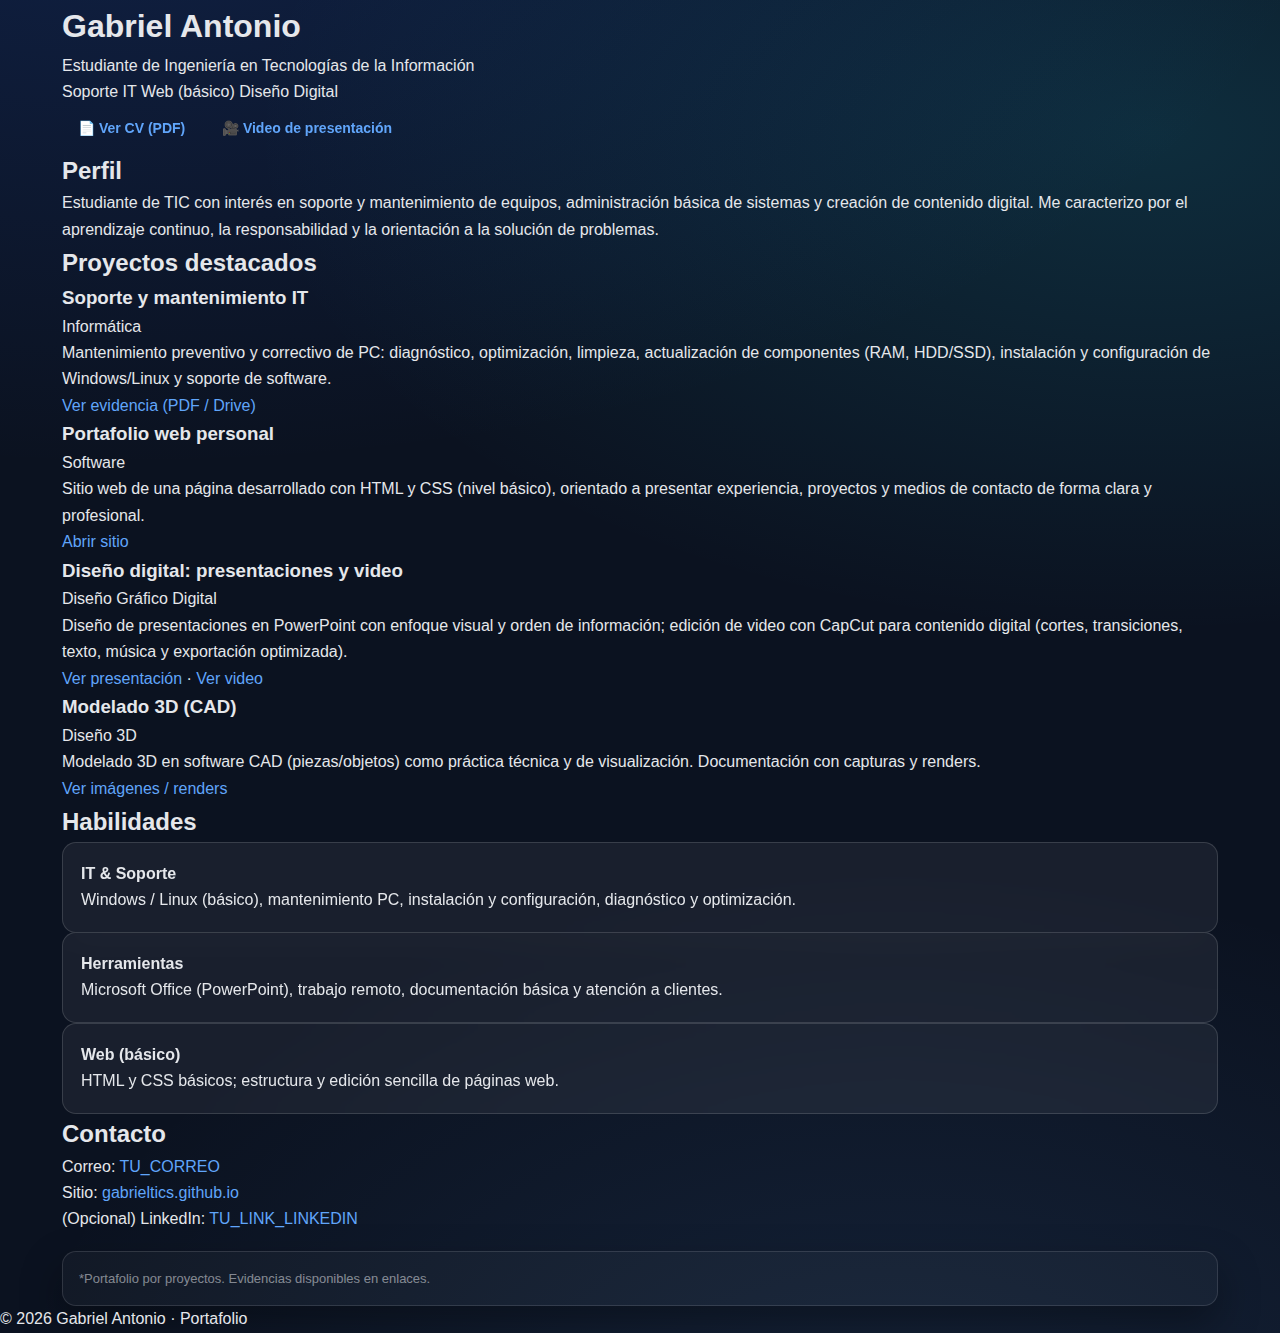
<file: index.html>
<!doctype html>
<html lang="es">
<head>
  <meta charset="utf-8">
  <meta name="viewport" content="width=device-width, initial-scale=1">
  <title>Gabriel Antonio | Portafolio</title>
  <meta name="description" content="Portafolio de Gabriel Antonio. Estudiante de TIC con enfoque en soporte IT, web básico y diseño digital.">
  <link rel="stylesheet" href="style.css">
</head>

<body>

  <header>
    <div class="container">
      <h1>Gabriel Antonio</h1>
      <p class="subtitle">Estudiante de Ingeniería en Tecnologías de la Información</p>
      <div class="pill-row">
        <span class="badge">Soporte IT</span>
        <span class="badge">Web (básico)</span>
        <span class="badge">Diseño Digital</span>
      </div>

      <div class="cta-row">
        <a class="btn" href="TU_LINK_CV_PDF" target="_blank" rel="noopener">📄 Ver CV (PDF)</a>
        <a class="btn btn-outline" href="TU_LINK_VIDEO" target="_blank" rel="noopener">🎥 Video de presentación</a>
      </div>
    </div>
  </header>

  <main class="container">

    <section>
      <h2>Perfil</h2>
      <p>
        Estudiante de TIC con interés en soporte y mantenimiento de equipos, administración básica de sistemas y
        creación de contenido digital. Me caracterizo por el aprendizaje continuo, la responsabilidad y la
        orientación a la solución de problemas.
      </p>
    </section>

    <section>
      <h2>Proyectos destacados</h2>

      <article class="project">
        <div class="project-head">
          <h3>Soporte y mantenimiento IT</h3>
          <span class="tag">Informática</span>
        </div>
        <p>
          Mantenimiento preventivo y correctivo de PC: diagnóstico, optimización, limpieza, actualización de
          componentes (RAM, HDD/SSD), instalación y configuración de Windows/Linux y soporte de software.
        </p>
        <p class="links">
          <a href="TU_LINK_PROYECTO_IT" target="_blank" rel="noopener">Ver evidencia (PDF / Drive)</a>
        </p>
      </article>

      <article class="project">
        <div class="project-head">
          <h3>Portafolio web personal</h3>
          <span class="tag">Software</span>
        </div>
        <p>
          Sitio web de una página desarrollado con HTML y CSS (nivel básico), orientado a presentar experiencia,
          proyectos y medios de contacto de forma clara y profesional.
        </p>
        <p class="links">
          <a href="https://gabrieltics.github.io" target="_blank" rel="noopener">Abrir sitio</a>
        </p>
      </article>

      <article class="project">
        <div class="project-head">
          <h3>Diseño digital: presentaciones y video</h3>
          <span class="tag">Diseño Gráfico Digital</span>
        </div>
        <p>
          Diseño de presentaciones en PowerPoint con enfoque visual y orden de información; edición de video con
          CapCut para contenido digital (cortes, transiciones, texto, música y exportación optimizada).
        </p>
        <p class="links">
          <a href="TU_LINK_PRESENTACION" target="_blank" rel="noopener">Ver presentación</a> ·
          <a href="TU_LINK_VIDEO_CAPCUT" target="_blank" rel="noopener">Ver video</a>
        </p>
      </article>

      <article class="project">
        <div class="project-head">
          <h3>Modelado 3D (CAD)</h3>
          <span class="tag">Diseño 3D</span>
        </div>
        <p>
          Modelado 3D en software CAD (piezas/objetos) como práctica técnica y de visualización. Documentación con
          capturas y renders.
        </p>
        <p class="links">
          <a href="TU_LINK_3D" target="_blank" rel="noopener">Ver imágenes / renders</a>
        </p>
      </article>

    </section>

    <section>
      <h2>Habilidades</h2>
      <div class="grid">
        <div class="card">
          <h4>IT & Soporte</h4>
          <p>Windows / Linux (básico), mantenimiento PC, instalación y configuración, diagnóstico y optimización.</p>
        </div>
        <div class="card">
          <h4>Herramientas</h4>
          <p>Microsoft Office (PowerPoint), trabajo remoto, documentación básica y atención a clientes.</p>
        </div>
        <div class="card">
          <h4>Web (básico)</h4>
          <p>HTML y CSS básicos; estructura y edición sencilla de páginas web.</p>
        </div>
      </div>
    </section>

    <section>
      <h2>Contacto</h2>
      <p>
        Correo: <a href="mailto:TU_CORREO">TU_CORREO</a><br>
        Sitio: <a href="https://gabrieltics.github.io" target="_blank" rel="noopener">gabrieltics.github.io</a><br>
        (Opcional) LinkedIn: <a href="TU_LINK_LINKEDIN" target="_blank" rel="noopener">TU_LINK_LINKEDIN</a>
      </p>
      <p class="note">
        *Portafolio por proyectos. Evidencias disponibles en enlaces.
      </p>
    </section>

  </main>

  <footer>
    <p>© 2026 Gabriel Antonio · Portafolio</p>
  </footer>

</body>
</html>
</file>
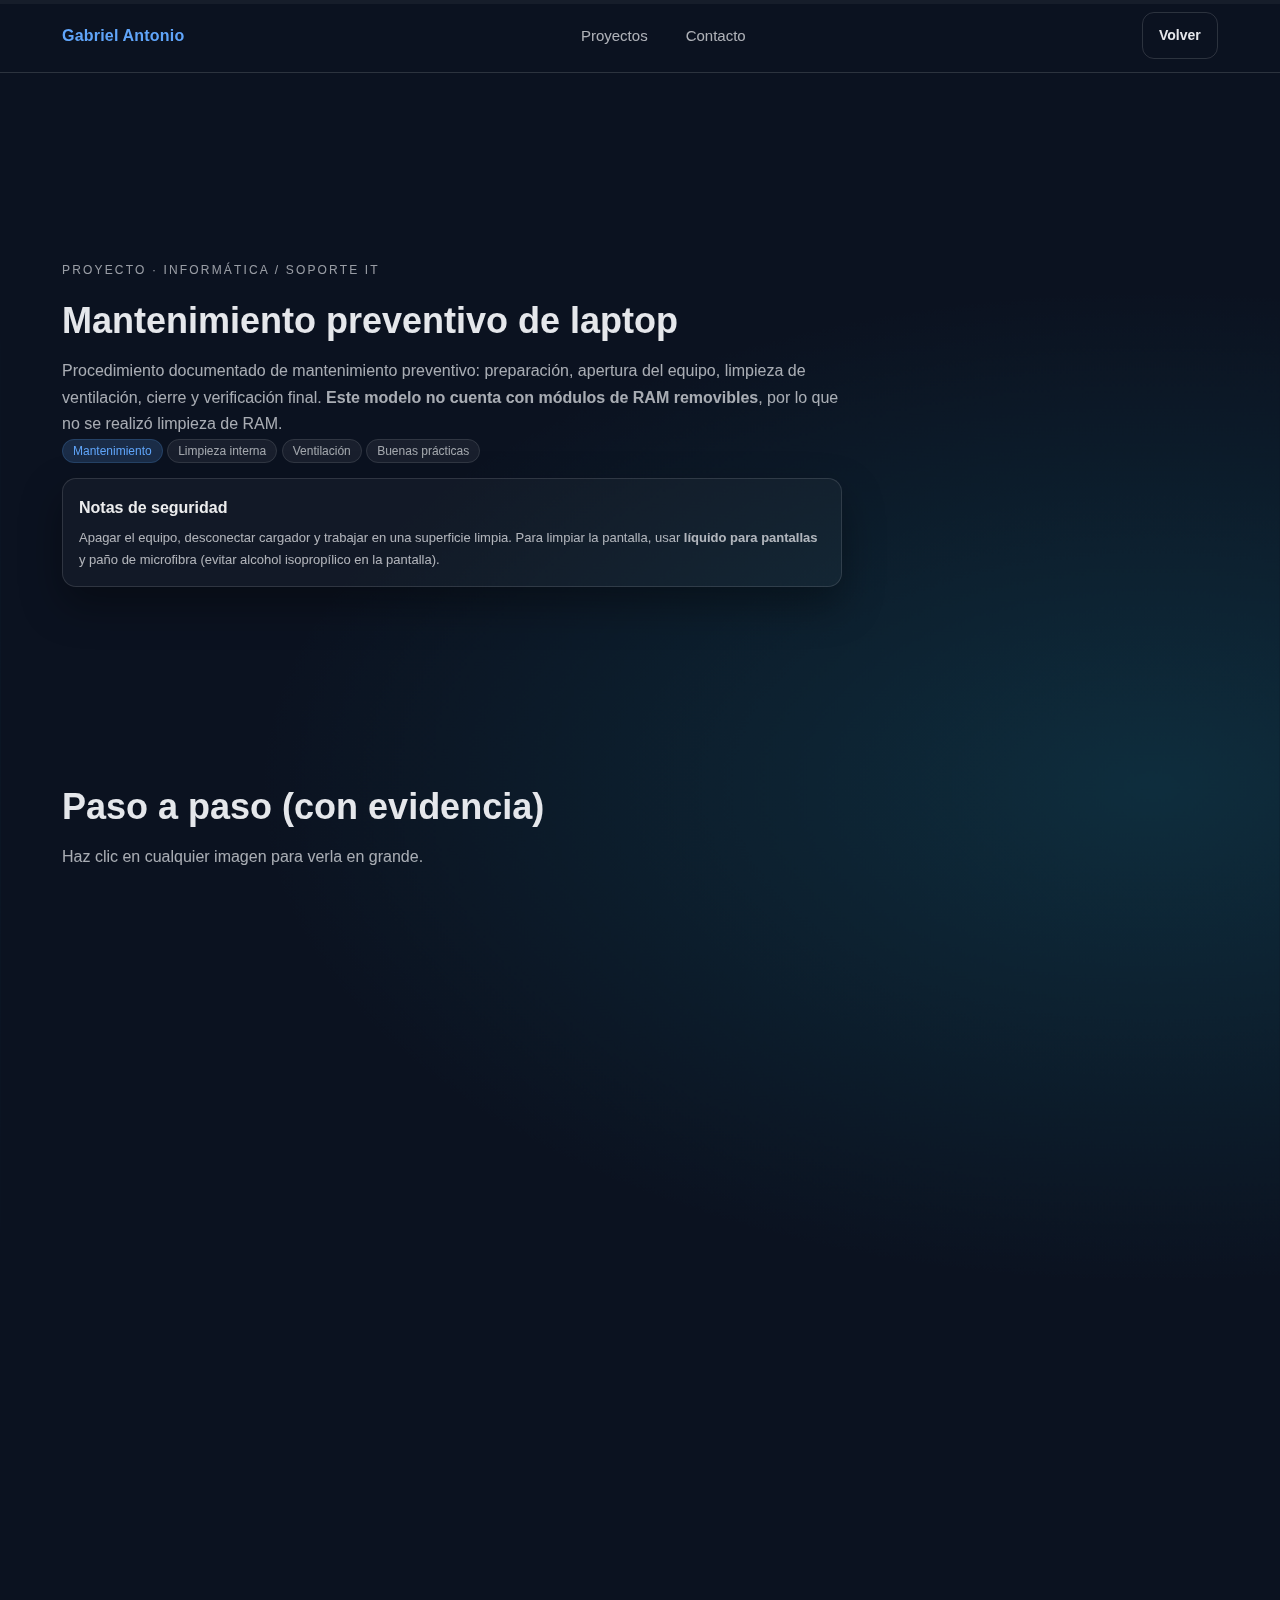
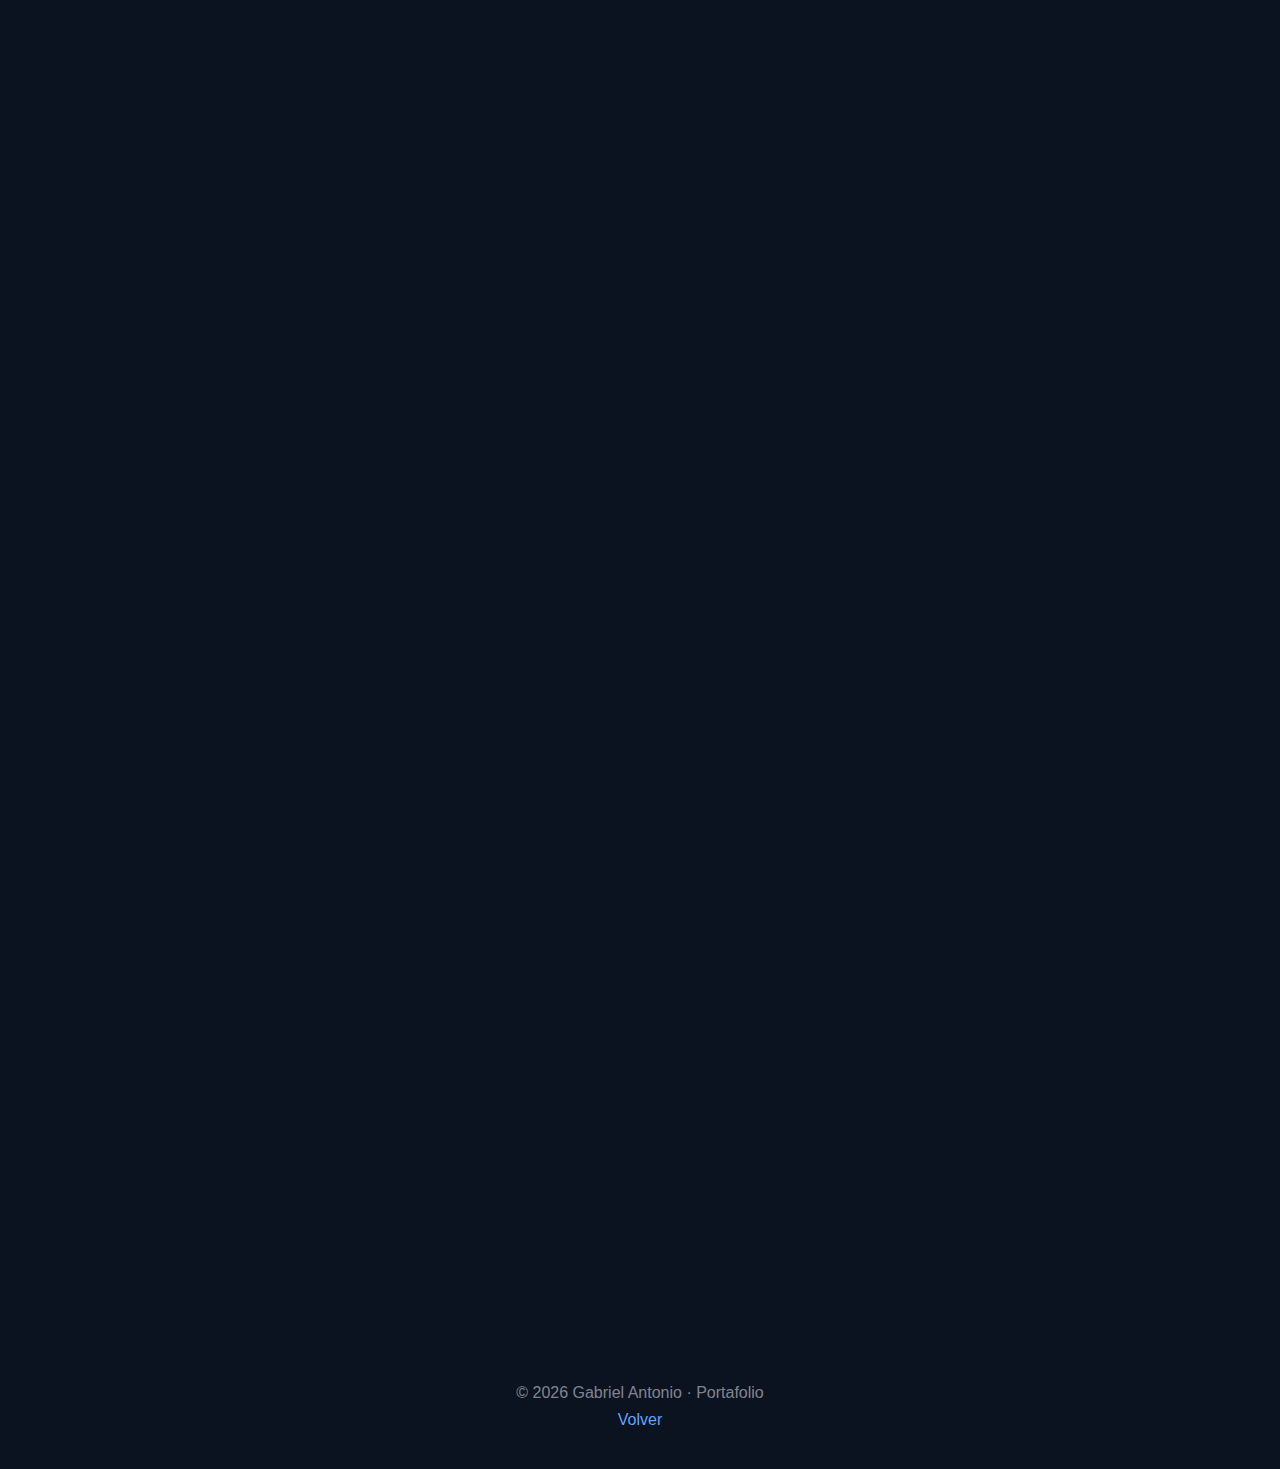
<file: mantenimiento.html>
<!doctype html>
<html lang="es">
<head>
  <meta charset="utf-8">
  <meta name="viewport" content="width=device-width, initial-scale=1">
  <title>Mantenimiento | Gabriel Antonio</title>
  <meta name="description" content="Mantenimiento preventivo de laptop: desmontaje, limpieza de ventilación y verificación final." />
  <link rel="stylesheet" href="style.css">
</head>

<body>

  <!-- NAV -->
  <header class="nav">
    <div class="container nav__inner">
      <a class="brand" href="index.html">Gabriel Antonio</a>
      <nav class="nav__links">
        <a href="index.html#proyectos">Proyectos</a>
        <a href="index.html#contacto">Contacto</a>
      </nav>
      <div class="nav__cta">
        <a class="btn btn--ghost" href="index.html">Volver</a>
      </div>
    </div>
    <div class="scroll-progress" aria-hidden="true">
      <div class="scroll-progress__bar"></div>
    </div>
  </header>

  <main class="container page">

    <!-- HEAD -->
    <section class="section">
      <div class="section__head reveal">
        <p class="kicker">PROYECTO · INFORMÁTICA / SOPORTE IT</p>
        <h1 class="section__title">Mantenimiento preventivo de laptop</h1>
        <p class="section__subtitle">
          Procedimiento documentado de mantenimiento preventivo: preparación, apertura del equipo, limpieza de ventilación,
          cierre y verificación final. <strong>Este modelo no cuenta con módulos de RAM removibles</strong>, por lo que no se realizó limpieza de RAM.
        </p>

        <div class="chips">
          <span class="pill">Mantenimiento</span>
          <span class="pill pill--soft">Limpieza interna</span>
          <span class="pill pill--soft">Ventilación</span>
          <span class="pill pill--soft">Buenas prácticas</span>
        </div>

        <div class="note reveal" style="margin-top:14px;">
          <h3 class="note__title">Notas de seguridad</h3>
          <p class="note__text">
            Apagar el equipo, desconectar cargador y trabajar en una superficie limpia.
            Para limpiar la pantalla, usar <strong>líquido para pantallas</strong> y paño de microfibra (evitar alcohol isopropílico en la pantalla).
          </p>
        </div>
      </div>
    </section>

    <!-- PASOS -->
    <section class="section" id="pasos">
      <div class="section__head reveal">
        <h2 class="section__title">Paso a paso (con evidencia)</h2>
        <p class="section__subtitle">Haz clic en cualquier imagen para verla en grande.</p>
      </div>

      <div class="steps">

  <!-- 1 -->
  <article class="step reveal">
    <div class="step__media">
      <img src="assets/mantenimiento/materiales.jpg" alt="Paso 1: Materiales" loading="lazy" data-lightbox>
    </div>
    <div class="step__content">
      <h3 class="step__title">1) Materiales</h3>
      <p class="step__text">
        Se preparan herramientas básicas para el mantenimiento: kit de destornilladores de precisión,
        brocha para remover polvo, paño y líquido para pantallas. Esto permite trabajar con orden y evitar daños.
      </p>
    </div>
  </article>

  <!-- 2 -->
  <article class="step reveal">
    <div class="step__media">
      <img src="assets/mantenimiento/tornillos.jpg" alt="Paso 2: Identificación de tornillos" loading="lazy" data-lightbox>
    </div>
    <div class="step__content">
      <h3 class="step__title">2) Identificar tornillos</h3>
      <p class="step__text">
        Se revisa la parte inferior para ubicar todos los tornillos y asegurar que se retiren correctamente.
        Esto evita forzar la tapa o dañar el chasis.
      </p>
    </div>
  </article>

  <!-- 3 -->
  <article class="step reveal">
    <div class="step__media">
      <img src="assets/mantenimiento/destornillar-tornillos.jpg" alt="Paso 3: Destornillar" loading="lazy" data-lightbox>
    </div>
    <div class="step__content">
      <h3 class="step__title">3) Destornillar</h3>
      <p class="step__text">
        Se retiran los tornillos utilizando la punta adecuada para no barrerlos. Se recomienda organizar la tornillería
        para facilitar el armado al final.
      </p>
    </div>
  </article>

  <!-- 4 -->
  <article class="step reveal">
    <div class="step__media">
      <img src="assets/mantenimiento/quitar-tapa.jpg" alt="Paso 4: Quitar tapa" loading="lazy" data-lightbox>
    </div>
    <div class="step__content">
      <h3 class="step__title">4) Retirar la tapa</h3>
      <p class="step__text">
        Una vez retirada la tornillería, se separa la tapa inferior con cuidado para acceder a los componentes internos.
        Se evita usar fuerza excesiva para no romper pestañas.
      </p>
    </div>
  </article>

  <!-- 5 -->
  <article class="step reveal">
    <div class="step__media">
      <img src="assets/mantenimiento/limpiar-ventiladores.jpg" alt="Paso 5: Limpiar ventiladores" loading="lazy" data-lightbox>
    </div>
    <div class="step__content">
      <h3 class="step__title">5) Limpiar ventiladores</h3>
      <p class="step__text">
        Se limpia cuidadosamente el ventilador y zona de ventilación con brocha para remover polvo acumulado.
        Esto ayuda a mantener temperaturas estables y reducir ruido.
      </p>
    </div>
  </article>

  <!-- 6 -->
  <article class="step reveal">
    <div class="step__media">
      <img src="assets/mantenimiento/tapar.jpg" alt="Paso 6: Cerrar el equipo" loading="lazy" data-lightbox>
    </div>
    <div class="step__content">
      <h3 class="step__title">6) Cerrar y asegurar</h3>
      <p class="step__text">
        Se coloca nuevamente la tapa inferior y se reinstalan los tornillos. Se recomienda apretar de forma uniforme
        sin excederse, para evitar dañar roscas.
      </p>
    </div>
  </article>

  <!-- 7 -->
  <article class="step reveal">
    <div class="step__media">
      <img src="assets/mantenimiento/limpiar-pantalla.jpg" alt="Paso 7: Limpieza de pantalla y prueba final" loading="lazy" data-lightbox>
    </div>
    <div class="step__content">
      <h3 class="step__title">7) Limpieza de pantalla + prueba final</h3>
      <p class="step__text">
        Se limpia la pantalla con líquido especializado para pantallas y paño de microfibra (sin alcohol isopropílico).
        Finalmente, se enciende el equipo para verificar que todo funcione correctamente.
      </p>
    </div>
  </article>

</div>


      <div class="note reveal" style="margin-top:18px;">
        <h3 class="note__title">Resultado</h3>
        <p class="note__text">
          Se realizó mantenimiento preventivo enfocado en limpieza interna de ventilación y revisión general.
          Tras el armado, se comprobó el encendido y funcionamiento correcto del equipo.
        </p>
      </div>
    </section>

    <!-- CTA -->
    <section class="section section--tight">
      <div class="cta reveal">
        <div>
          <h2>Soporte y mantenimiento IT</h2>
          <p>Puedo apoyar con limpieza preventiva, diagnóstico básico y optimización.</p>
        </div>
        <div class="cta__actions">
          <a class="btn btn--primary" href="index.html#contacto">Contactarme</a>
          <a class="btn btn--ghost" href="index.html#proyectos">Ver más proyectos</a>
        </div>
      </div>
    </section>

  </main>

  <!-- LIGHTBOX -->
  <div id="lightbox" class="lightbox" aria-hidden="true">
    <button id="lightboxClose" class="lightbox__close" aria-label="Cerrar">✕</button>
    <img id="lightboxImg" class="lightbox__img" alt="">
    <div id="lightboxCaption" class="lightbox__caption"></div>
  </div>

  <footer class="footer">
    <div class="container footer__inner">
      <p>© <span id="year"></span> Gabriel Antonio · Portafolio</p>
      <a class="link" href="index.html">Volver</a>
    </div>
  </footer>

  <script src="app.js"></script>
</body>
</html>
</file>
<file: style.css>
/* =========================
   RESET + VARIABLES
========================= */
:root{
  --bg:#0b1220;
  --panel:rgba(255,255,255,.06);
  --border:rgba(255,255,255,.14);
  --text:#e5e7eb;
  --muted:#9ca3af;

  --accent:#60a5fa;
  --accent2:#22d3ee;
  --accentStrong:#2563eb;

  --radius:14px;
  --blur:14px;

  --shadow: 0 18px 40px rgba(0,0,0,.35);
  --shadowSoft: 0 10px 28px rgba(0,0,0,.25);
}

*{ box-sizing:border-box; margin:0; padding:0; }
html{ scroll-behavior:smooth; }

body{
  font-family:"Inter","Segoe UI",Roboto,Arial,sans-serif;
  background:
    radial-gradient(1200px 600px at 10% -10%, rgba(37,99,235,.18), transparent),
    radial-gradient(900px 500px at 90% 10%, rgba(34,211,238,.14), transparent),
    radial-gradient(900px 600px at 70% 110%, rgba(96,165,250,.12), transparent),
    var(--bg);
  color:var(--text);
  line-height:1.65;
  overflow-x:hidden;
}

a{ color:var(--accent); text-decoration:none; }
a:hover{ text-decoration:underline; }

/* =========================
   SCROLL PROGRESS (JS)
========================= */
.scroll-progress{
  position:fixed;
  top:0;
  left:0;
  width:100%;
  height:4px;
  z-index:50;
  background: rgba(255,255,255,.05);
}

.scroll-progress__bar{
  width:0%;
  height:100%;
  background: linear-gradient(90deg, var(--accent), var(--accent2), var(--accentStrong));
  box-shadow: 0 0 18px rgba(96,165,250,.55);
}

/* =========================
   LIGHTBOX (JS)
========================= */
.lightbox{
  position:fixed;
  inset:0;
  z-index:60;
  background: rgba(0,0,0,.72);
  display:none;
  align-items:center;
  justify-content:center;
  padding: 28px;
}

.lightbox.is-open{
  display:flex;
}

.lightbox__img{
  max-width: min(1100px, 92vw);
  max-height: 80vh;
  border-radius: 16px;
  border: 1px solid rgba(255,255,255,.16);
  box-shadow: 0 30px 80px rgba(0,0,0,.55);
}

.lightbox__caption{
  position: absolute;
  bottom: 18px;
  left: 50%;
  transform: translateX(-50%);
  max-width: 92vw;
  text-align:center;
  color: rgba(229,231,235,.9);
  font-size: 14px;
  background: rgba(11,18,32,.55);
  border: 1px solid rgba(255,255,255,.12);
  padding: 8px 12px;
  border-radius: 999px;
  backdrop-filter: blur(var(--blur));
}

.lightbox__close{
  position:absolute;
  top: 18px;
  right: 18px;
  width: 44px;
  height: 44px;
  border-radius: 999px;
  border: 1px solid rgba(255,255,255,.18);
  background: rgba(11,18,32,.6);
  color: #fff;
  font-size: 18px;
  cursor:pointer;
  backdrop-filter: blur(var(--blur));
}

.lightbox__close:hover{
  background: rgba(255,255,255,.08);
}

/* =========================
   BACKGROUND FX
========================= */
.bg{
  position:fixed;
  inset:0;
  z-index:-1;
  pointer-events:none;
}

.bg__grid{
  position:absolute;
  inset:0;
  background-image:
    linear-gradient(to right, rgba(255,255,255,.045) 1px, transparent 1px),
    linear-gradient(to bottom, rgba(255,255,255,.045) 1px, transparent 1px);
  background-size:64px 64px;
  mask-image: radial-gradient(circle at center, black 55%, transparent 80%);
  opacity:.7;
}

.bg__blob{
  position:absolute;
  width:440px;
  height:440px;
  filter:blur(90px);
  opacity:.35;
  animation:float 18s ease-in-out infinite;
}

.bg__blob--a{
  background:var(--accentStrong);
  top:-140px;
  left:-140px;
}

.bg__blob--b{
  background:var(--accent2);
  bottom:-160px;
  right:-160px;
  animation-delay:-7s;
}

@keyframes float{
  0%,100%{ transform:translate(0,0) scale(1); }
  50%{ transform:translate(30px,-45px) scale(1.05); }
}

/* =========================
   LAYOUT
========================= */
.container{
  max-width:1200px;
  margin:0 auto;
  padding:0 22px;
}

/* =========================
   NAV
========================= */
.nav{
  position:sticky;
  top:0;
  z-index:20;
  backdrop-filter: blur(var(--blur));
  background: rgba(11,18,32,.72);
  border-bottom:1px solid var(--border);
}

.nav__inner{
  display:flex;
  align-items:center;
  justify-content:space-between;
  height:72px;
  gap:18px;
}

.brand{
  display:flex;
  align-items:center;
  gap:10px;
  font-weight:900;
  letter-spacing:.2px;
}

.brand__mark{
  width:38px;
  height:38px;
  border-radius:12px;
  background: linear-gradient(135deg, var(--accent), var(--accentStrong));
  display:grid;
  place-items:center;
  color:#fff;
  box-shadow: 0 10px 24px rgba(37,99,235,.25);
}

.brand__text{ color:var(--text); }

.nav__links{
  display:flex;
  align-items:center;
  gap:18px;
}

.nav__links a{
  font-size:15px;
  color:rgba(229,231,235,.75);
  transition:color .25s ease, transform .25s ease;
  padding: 8px 10px;
  border-radius: 10px;
}

.nav__links a:hover{
  color:var(--text);
  text-decoration:none;
  background: rgba(255,255,255,.06);
}

/* activo (JS) */
.nav__links a.is-active{
  color: var(--text);
  background: rgba(96,165,250,.14);
  border: 1px solid rgba(96,165,250,.22);
}

.nav__cta{
  display:flex;
  align-items:center;
  gap:10px;
}

/* =========================
   BUTTONS
========================= */
.btn{
  display:inline-flex;
  align-items:center;
  justify-content:center;
  gap:6px;
  padding:11px 16px;
  border-radius:12px;
  font-weight:800;
  font-size:14px;
  transition: transform .25s ease, box-shadow .25s ease, background .25s ease, border-color .25s ease;
  will-change: transform;
}

.btn--primary{
  background: linear-gradient(135deg, var(--accent), var(--accentStrong));
  color:#fff;
}

.btn--primary:hover{
  transform: translateY(-2px);
  box-shadow: 0 14px 32px rgba(37,99,235,.38);
  text-decoration:none;
}

.btn--ghost{
  background: transparent;
  border: 1px solid var(--border);
  color: var(--text);
}

.btn--ghost:hover{
  background: var(--panel);
  transform: translateY(-2px);
  box-shadow: var(--shadowSoft);
  text-decoration:none;
}

.sep{ color: rgba(229,231,235,.5); }

/* =========================
   HERO
========================= */
.hero{
  display:grid;
  grid-template-columns: 1.15fr .85fr;
  gap:44px;
  padding: 92px 0 68px;
  align-items:center;
}

.kicker{
  text-transform:uppercase;
  font-size:13px;
  letter-spacing:1.4px;
  color: var(--accent);
  margin-bottom:10px;
}

.hero__title{
  font-size:48px;
  line-height:1.1;
  margin-bottom:18px;
}

.hero__titleAccent{
  display:block;
  color: var(--accent);
}

.hero__subtitle{
  color: rgba(229,231,235,.75);
  max-width: 650px;
  margin-bottom:22px;
}

.hero__badges{
  display:flex;
  flex-wrap:wrap;
  gap:10px;
  margin-bottom:20px;
}

.chip{
  padding:7px 14px;
  border-radius:999px;
  background: var(--panel);
  border: 1px solid var(--border);
  font-size:13px;
}

.hero__actions{
  display:flex;
  flex-wrap: wrap;
  gap:14px;
  margin-bottom: 18px;
}

.hero__mini{
  display:grid;
  grid-template-columns: 1fr 1fr;
  gap: 14px;
  margin-top: 6px;
}

.mini{
  background: rgba(255,255,255,.035);
  border: 1px solid rgba(255,255,255,.12);
  border-radius: 14px;
  padding: 12px 14px;
  backdrop-filter: blur(var(--blur));
}

.mini__k{
  font-size: 12px;
  color: rgba(229,231,235,.6);
  margin-bottom: 3px;
}

.mini__v{
  font-size: 14px;
  font-weight: 800;
  color: rgba(229,231,235,.88);
}

/* HERO IMAGE */
.heroMedia{
  border-radius: var(--radius);
  overflow:hidden;
  border: 1px solid var(--border);
  background: rgba(255,255,255,.03);
  box-shadow: var(--shadow);
  transform-style: preserve-3d;
  transition: transform .4s ease, box-shadow .4s ease;
  position: relative;
}

.heroMedia img{
  width:100%;
  height:420px;
  object-fit:cover;
  display:block;
  transform: scale(1.02);
  transition: transform .6s ease;
}

.heroMedia:hover{
  transform: translateY(-6px);
  box-shadow: 0 26px 60px rgba(0,0,0,.45);
}

.heroMedia:hover img{
  transform: scale(1.08);
}

.heroMedia__caption{
  padding:12px 14px;
  font-size:13px;
  color: rgba(229,231,235,.7);
  border-top:1px solid var(--border);
  background: rgba(11,18,32,.55);
  backdrop-filter: blur(var(--blur));
}

/* =========================
   SECTIONS
========================= */
.section{ padding: 78px 0; }

.section__head{
  max-width: 780px;
  margin-bottom: 34px;
}

.section__title{
  font-size: 36px;
  margin-bottom: 8px;
}

.section__subtitle{
  color: rgba(229,231,235,.72);
}

/* =========================
   CARDS
========================= */
.cards{
  display:grid;
  grid-template-columns: repeat(auto-fit, minmax(260px, 1fr));
  gap: 22px;
}

.card{
  background: var(--panel);
  border: 1px solid var(--border);
  backdrop-filter: blur(var(--blur));
  border-radius: var(--radius);
  padding: 18px;
  box-shadow: 0 0 0 rgba(0,0,0,0);
  transform-style: preserve-3d;
  transition: transform .35s ease, box-shadow .35s ease, border-color .35s ease;
  will-change: transform;
}

.card:hover{
  transform: translateY(-7px);
  box-shadow: var(--shadowSoft);
  border-color: rgba(255,255,255,.22);
}

.card__meta{
  display:flex;
  gap:8px;
  flex-wrap:wrap;
  margin-top: 14px;
}

.pill{
  font-size:12px;
  padding:4px 10px;
  border-radius:999px;
  background: rgba(96,165,250,.18);
  color: var(--accent);
  border: 1px solid rgba(96,165,250,.18);
}

.pill--soft{
  background: rgba(255,255,255,.06);
  color: rgba(229,231,235,.68);
  border: 1px solid rgba(255,255,255,.10);
}

.card__title{
  font-size:20px;
  margin: 10px 0 8px;
  letter-spacing:.2px;
}

.card__text{
  color: rgba(229,231,235,.72);
  font-size: 15px;
}

.card__actions{
  margin-top: 12px;
  font-size: 14px;
}

/* =========================
   THUMBNAILS
========================= */
.thumb{
  position: relative;
  border-radius: 12px;
  overflow: hidden;
  border: 1px solid rgba(255,255,255,.12);
  background: rgba(255,255,255,.03);
}

.thumb::after{
  content:"";
  position:absolute;
  inset:0;
  background: linear-gradient(180deg, transparent 40%, rgba(11,18,32,.65) 100%);
  opacity: .95;
  pointer-events:none;
}

.thumb img{
  width:100%;
  height:160px;
  object-fit:cover;
  display:block;
  transform: scale(1.02);
  transition: transform .65s ease;
  filter: saturate(1.08) contrast(1.04);
}

.card--project:hover .thumb img{
  transform: scale(1.10) rotate(-0.2deg);
}

/* =========================
   SKILLS / SERVICIOS
========================= */
.cards--skills{
  grid-template-columns: repeat(auto-fit, minmax(220px, 1fr));
}

/* =========================
   GALLERY (masonry)
========================= */
.gallery{
  display:grid;
  grid-template-columns: repeat(12, 1fr);
  gap: 14px;
}

.gallery__item{
  border-radius: var(--radius);
  overflow:hidden;
  border: 1px solid var(--border);
  background: rgba(255,255,255,.03);
  box-shadow: var(--shadowSoft);
  transition: transform .35s ease, box-shadow .35s ease;
}

.gallery__item img{
  width:100%;
  height: 220px;
  object-fit: cover;
  display:block;
  transform: scale(1.02);
  transition: transform .6s ease;
  filter: saturate(1.08) contrast(1.03);
}

.gallery__item:hover{
  transform: translateY(-6px);
  box-shadow: var(--shadow);
}

.gallery__item:hover img{
  transform: scale(1.08);
}

.gallery__item:nth-child(1){ grid-column: span 6; }
.gallery__item:nth-child(2){ grid-column: span 6; }
.gallery__item:nth-child(3){ grid-column: span 4; }
.gallery__item:nth-child(4){ grid-column: span 8; }

/* =========================
   CONTACTO
========================= */
.muted{ color: rgba(229,231,235,.6); font-size: 13px; }

.card--contact{
  max-width: 780px;
}

.contact__row{
  display:grid;
  grid-template-columns: repeat(auto-fit, minmax(180px, 1fr));
  gap: 22px;
  margin-bottom: 10px;
}

.contact__value{
  font-weight: 800;
  margin-top: 4px;
}

.note{
  margin-top: 12px;
  color: rgba(229,231,235,.55);
  font-size: 13px;
}

/* =========================
   FOOTER
========================= */
.footer{
  text-align:center;
  padding: 46px 0 36px;
  color: rgba(229,231,235,.55);
}

/* =========================
   REVEAL (JS)
========================= */
.reveal{
  opacity:0;
  transform: translateY(26px) scale(.985);
  transition: opacity .9s ease, transform .9s ease;
  will-change: opacity, transform;
}

.reveal.is-visible{
  opacity:1;
  transform: translateY(0) scale(1);
}

/* =========================
   TILT (JS)
========================= */
[data-tilt]{
  transform-style: preserve-3d;
}

[data-tilt].tilting{
  transition: transform .08s linear;
}

/* =========================
   HERO SLIDER
========================= */
.heroSlider{
  position: relative;
  border-radius: var(--radius);
  overflow: hidden;
  border: 1px solid var(--border);
  background: rgba(255,255,255,.03);
  box-shadow: var(--shadow);
}

.heroSlider img{
  width:100%;
  height:420px;
  object-fit:cover;
  display:block;
  transition: opacity .4s ease, transform .6s ease;
}

.sliderBtn{
  position:absolute;
  top:50%;
  transform:translateY(-50%);
  width:42px;
  height:42px;
  border-radius:999px;
  border:1px solid rgba(255,255,255,.25);
  background: rgba(11,18,32,.65);
  color:#fff;
  font-size:26px;
  cursor:pointer;
  z-index:5;
  backdrop-filter: blur(10px);
}

.sliderBtn:hover{
  background: rgba(255,255,255,.12);
}

.sliderBtn--prev{ left:12px; }
.sliderBtn--next{ right:12px; }

.heroSlider:hover img{
  transform: scale(1.05);
}



/* =========================
   ACCESSIBILITY
========================= */
@media (prefers-reduced-motion: reduce){
  * { animation: none !important; transition: none !important; }
  html { scroll-behavior: auto; }
}

/* =========================
   RESPONSIVE
========================= */
@media (max-width: 980px){
  .hero{
    grid-template-columns: 1fr;
    padding: 72px 0 56px;
  }
  .heroMedia img{ height: 360px; }
  .hero__mini{ grid-template-columns: 1fr; }
}

@media (max-width: 720px){
  .nav__links{ display:none; }
  .hero__title{ font-size: 38px; }
  .section__title{ font-size: 30px; }

  .gallery{ grid-template-columns: 1fr; }
  .gallery__item:nth-child(1),
  .gallery__item:nth-child(2),
  .gallery__item:nth-child(3),
  .gallery__item:nth-child(4){
    grid-column: span 12;
  }
  .gallery__item img{ height: 240px; }
}


/* =========================
   CAD PAGE (cad.html)
   Pegar al final de style.css
========================= */

.page{
  padding-top: 110px; /* deja espacio para tu nav fijo */
}

/* Kicker (texto pequeño arriba del título) */
.kicker{
  letter-spacing: .18em;
  text-transform: uppercase;
  font-size: 12px;
  color: rgba(229,231,235,.65);
  margin: 0 0 10px;
}

/* Acciones (botones bajo el título) */
.actions{
  display:flex;
  gap:12px;
  flex-wrap:wrap;
  margin-top:16px;
}

/* Galería responsive */
.grid--gallery{
  display:grid;
  grid-template-columns: repeat(4, minmax(0, 1fr));
  gap:16px;
}

@media (max-width: 1100px){
  .grid--gallery{ grid-template-columns: repeat(3, minmax(0, 1fr)); }
}
@media (max-width: 820px){
  .grid--gallery{ grid-template-columns: repeat(2, minmax(0, 1fr)); }
}
@media (max-width: 520px){
  .grid--gallery{ grid-template-columns: 1fr; }
}

/* Tarjeta de imagen */
.gcard{
  position:relative;
  overflow:hidden;
  border-radius: var(--radius, 18px);
  border: 1px solid rgba(255,255,255,.12);
  background: rgba(255,255,255,.03);
  box-shadow: var(--shadow, 0 18px 70px rgba(0,0,0,.35));
  transition: transform .25s ease, border-color .25s ease, background .25s ease;
  cursor: zoom-in;
}

.gcard:hover{
  transform: translateY(-4px);
  border-color: rgba(96,165,250,.35);
  background: rgba(255,255,255,.04);
}

.gcard img{
  width:100%;
  height:260px;
  object-fit:cover;
  display:block;
  transform: scale(1.02);
  transition: transform .5s ease, filter .5s ease;
}

.gcard:hover img{
  transform: scale(1.08);
  filter: saturate(1.05);
}

/* Pie de foto */
.gcard figcaption{
  position:absolute;
  left:0; right:0; bottom:0;
  padding:12px 12px 10px;
  background: linear-gradient(to top, rgba(0,0,0,.70), rgba(0,0,0,0));
  color: rgba(255,255,255,.92);
  display:flex;
  align-items:flex-end;
  justify-content:space-between;
  gap:10px;
}

.gcard figcaption strong{
  font-size: 14px;
  font-weight: 700;
}

.gcard figcaption span{
  font-size: 12px;
  color: rgba(229,231,235,.72);
}

/* Nota técnica */
.note{
  margin-top: 18px;
  padding: 16px;
  border-radius: var(--radius, 18px);
  border: 1px solid rgba(255,255,255,.12);
  background: rgba(255,255,255,.03);
  box-shadow: var(--shadow, 0 18px 70px rgba(0,0,0,.35));
}

.note__title{
  margin: 0 0 6px;
  font-size: 16px;
  color: rgba(255,255,255,.92);
}

.note__text{
  margin: 0;
  color: rgba(229,231,235,.75);
  line-height: 1.65;
}

/* CTA */
.cta{
  display:flex;
  justify-content:space-between;
  align-items:center;
  gap:16px;
  padding: 18px;
  border-radius: var(--radius, 18px);
  border: 1px solid rgba(255,255,255,.12);
  background: linear-gradient(135deg, rgba(96,165,250,.12), rgba(34,211,238,.06));
  box-shadow: var(--shadow, 0 18px 70px rgba(0,0,0,.35));
}

.cta h2{
  margin:0 0 6px;
  font-size: 18px;
  color: rgba(255,255,255,.92);
}

.cta p{
  margin:0;
  color: rgba(229,231,235,.75);
  line-height: 1.55;
}

.cta__actions{
  display:flex;
  gap:10px;
  flex-wrap:wrap;
  justify-content:flex-end;
}

@media (max-width: 820px){
  .cta{ flex-direction:column; align-items:flex-start; }
  .cta__actions{ justify-content:flex-start; }
}

/* Lightbox (por si tu CSS no lo tenía completo) */
.lightbox{
  position: fixed;
  inset: 0;
  background: rgba(0,0,0,.75);
  display: none;
  align-items: center;
  justify-content: center;
  padding: 18px;
  z-index: 999;
}

.lightbox.is-open{
  display:flex;
}

.lightbox__img{
  max-width: min(1100px, 96vw);
  max-height: 78vh;
  border-radius: 16px;
  border: 1px solid rgba(255,255,255,.18);
  box-shadow: 0 30px 120px rgba(0,0,0,.55);
}

.lightbox__caption{
  margin-top: 10px;
  color: rgba(255,255,255,.85);
  font-size: 14px;
  text-align: center;
}

.lightbox__close{
  position: absolute;
  top: 18px;
  right: 18px;
  width: 42px;
  height: 42px;
  border-radius: 999px;
  border: 1px solid rgba(255,255,255,.22);
  background: rgba(11,18,32,.65);
  color: #fff;
  cursor: pointer;
  font-size: 18px;
  backdrop-filter: blur(10px);
}

.lightbox__close:hover{
  background: rgba(255,255,255,.12);
}
</file>
